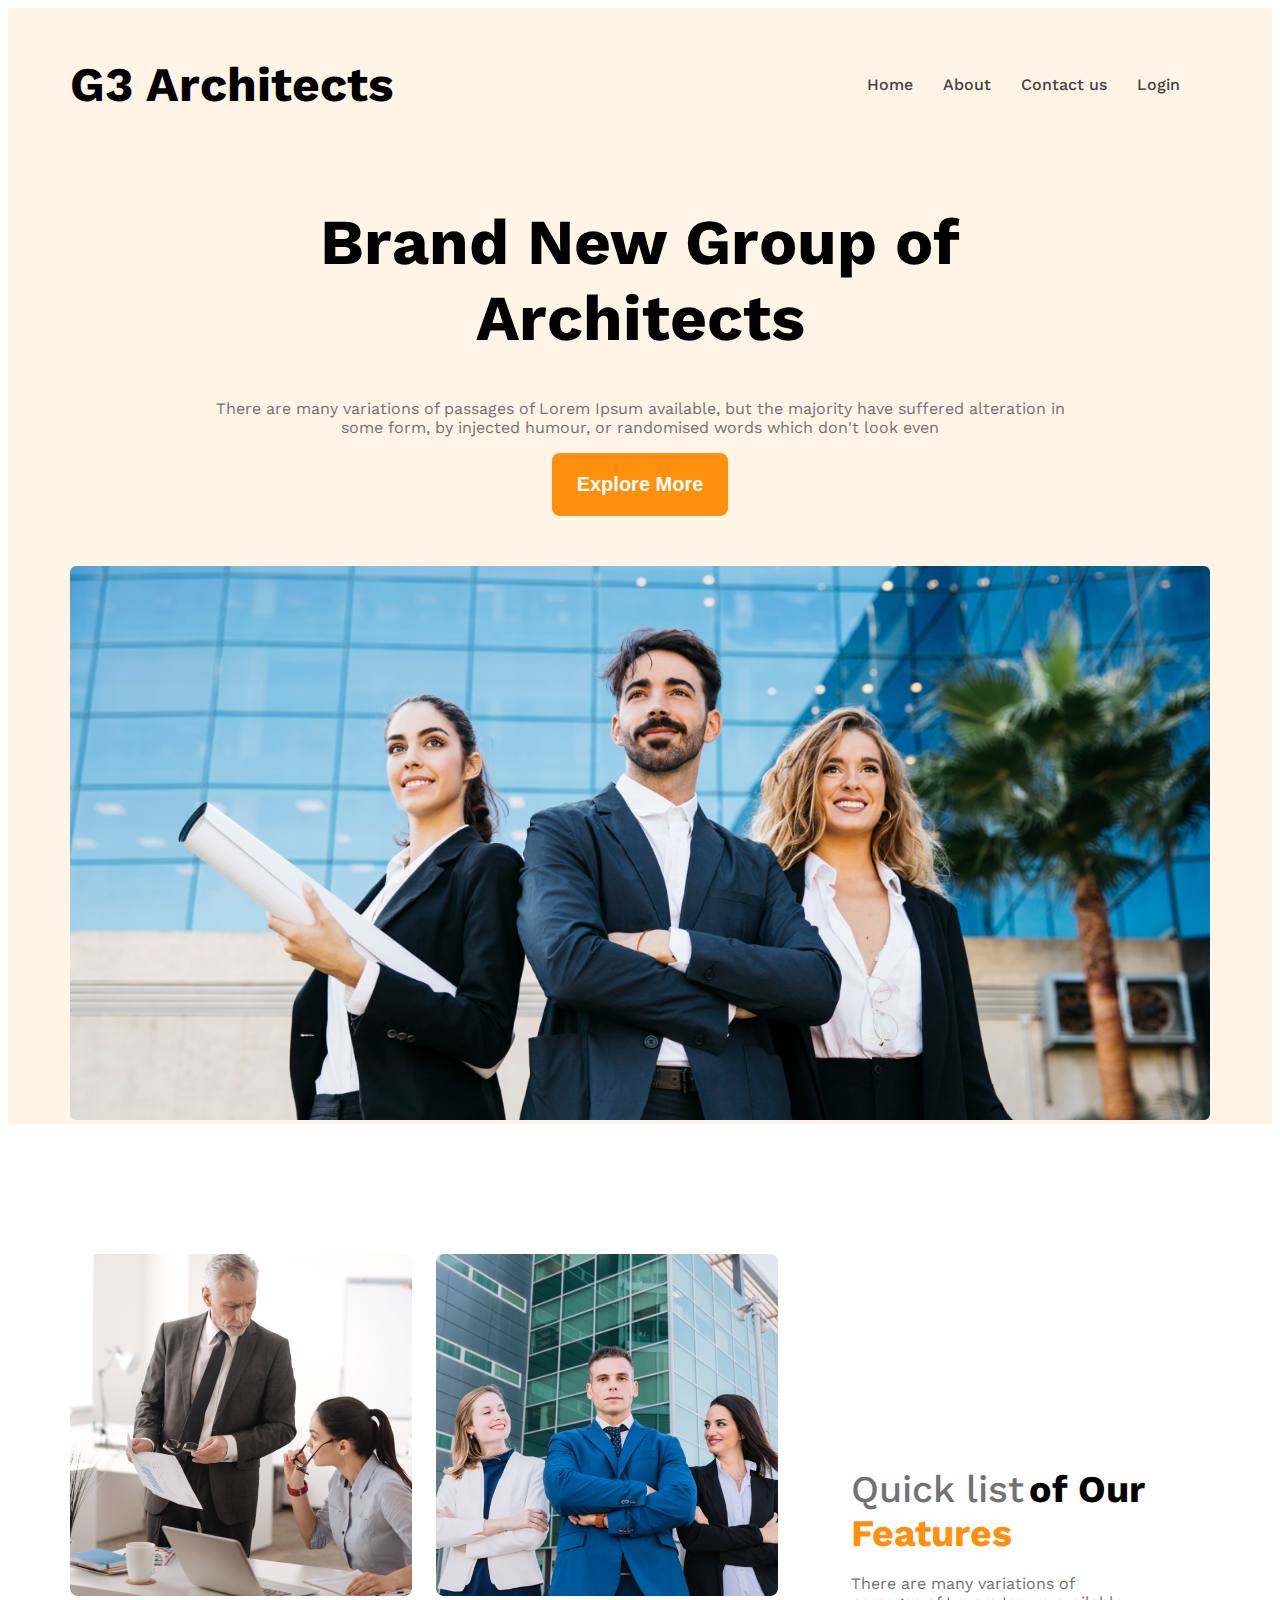
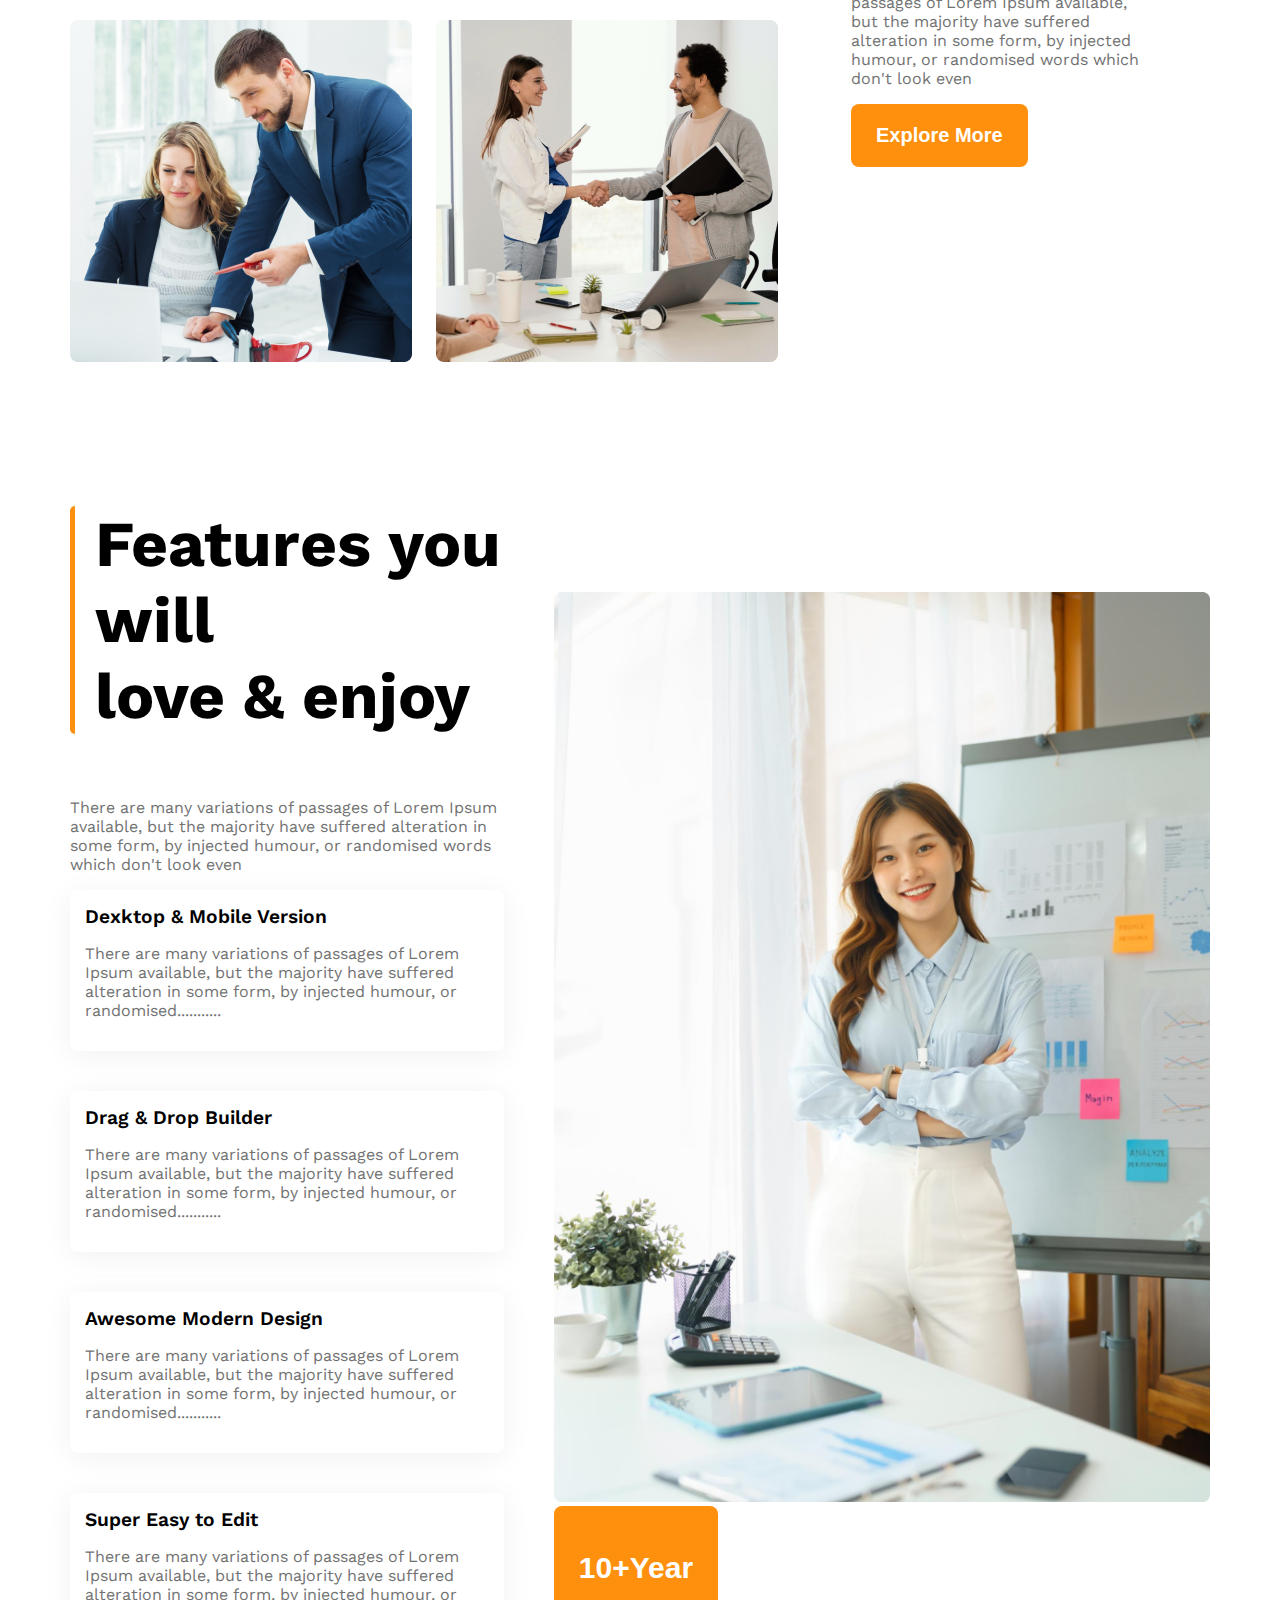
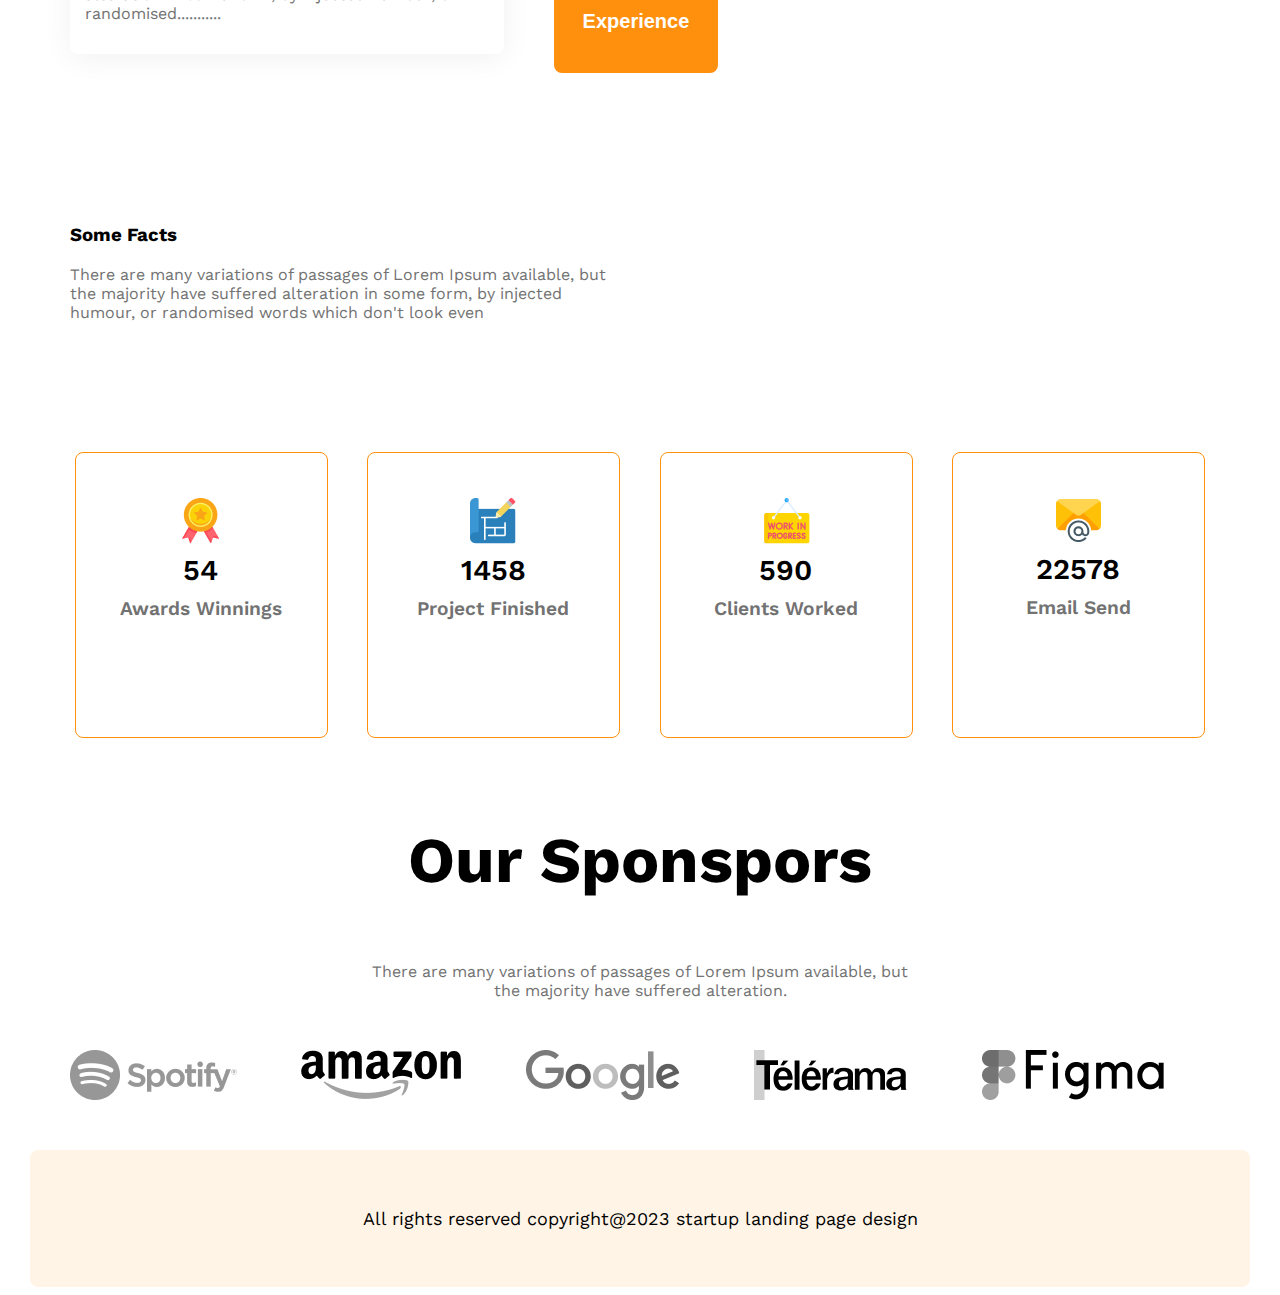
<file: index.html>
<!DOCTYPE html>
<html lang="en">

<head>
  <meta charset="UTF-8">
  <meta name="viewport" content="width=device-width, initial-scale=1.0">
  <title>landying page</title>
  <link rel="stylesheet" href="./style.css">
</head>

<body class="work-sans">
  <!-- header sectiion -->
  <header class="bg-light">
    <nav class="navbar display-flex">
      <h3 class="brand">G3 Architects</h3>
      <ul class="nav-links display-flex">
        <li class="nav-item"><a href="#" class="nav-link text-gray">Home</a></li>
        <li class="nav-item"><a href="#" class="nav-link text-gray">About</a></li>
        <li class="nav-item"><a href="#" class="nav-link text-gray">Contact us</a></li>
        <li class="nav-item"><a href="#" class="nav-link text-gray">Login</a></li>
      </ul>
    </nav>
    <div class="banner">
      <div class="banner-contant">
        <h1 class="banner-title">Brand New
          Group of Architects
        </h1>
        <p class="banner-discription text-light-gray">
          There are many variations of passages of Lorem Ipsum available, but the majority have suffered alteration in
          some form,
          by injected humour, or randomised words which don't look even
        </p>
        <button class="btn-primary">Explore More</button>
      </div>
      <img class="banner-img" src="./g3-architects-resources/images/banner.png" alt="">
    </div>
  </header>
  <main>

    <!-- team section -->
    <section class="teams container display-flex">
      <div class="team-img-container">
        <img src="./g3-architects-resources/images/team1.png" alt="">
        <img src="./g3-architects-resources/images/team2.png" alt="">
        <img src="./g3-architects-resources/images/team3.png" alt="">
        <img src="./g3-architects-resources/images/team4.png" alt="">
      </div>

      <div class="our-features">
        <h3> <span id="q-list" class="text-light-gray">Quick list</span>
          <span id="of-our">of Our</span> <br>
          <span id="features">Features</span>
        </h3>
        <p class="feature-description text-light-gray">There are many variations of passages of Lorem Ipsum available,
          but the majority
          have suffered alteration in some form,
          by injected humour, or randomised words which don't look even</p>

        <button class="btn-primary">Explore More</button>
      </div>

    </section>

    <!-- enjoy section -->
    <section class="container feauture-enjoy">
      <div id="ffff-card">
        <h3 class="banner-title border-king">Features you will <br> love & enjoy</h3>
        <p class="small-text">
          There are many variations of passages of Lorem Ipsum available, but the majority have suffered alteration in
          some form,
          by injected humour, or randomised words which don't look even
        </p>
        <!-- enjoy card -->
        <div class="feature-card">
          <h4 class="feature-head">Dexktop & Mobile Version</h4>
          <p class="small-text">There are many variations of passages of Lorem Ipsum available, but the majority have
            suffered alteration in some form,
            by injected humour, or randomised...........</p>
        </div>
        <div class="feature-card">
          <h4 class="feature-head">Drag & Drop Builder</h4>
          <p class="small-text">There are many variations of passages of Lorem Ipsum available, but the majority have
            suffered alteration in some form,
            by injected humour, or randomised...........</p>
        </div>
        <div class="feature-card">
          <h4 class="feature-head">Awesome Modern Design</h4>
          <p class="small-text">There are many variations of passages of Lorem Ipsum available, but the majority have
            suffered alteration in some form,
            by injected humour, or randomised...........</p>
        </div>
        <div class="feature-card">
          <h4 class="feature-head">Super Easy to Edit</h4>
          <p class="small-text">There are many variations of passages of Lorem Ipsum available, but the majority have
            suffered alteration in some form,
            by injected humour, or randomised...........</p>
        </div>
      </div>

      <div class="sis-img">
        <img src="./g3-architects-resources/images/architect.png" alt="">
        <button class="btn-primary">
          <h2>10+Year</h2>
          <p>Experience</p>
        </button>
      </div>
    </section>

    <!-- some facts section -->
    <section class="some-facts container">
      <div class="fact-contant">
        <h3 class="section-title">Some Facts</h3>
        <p class="small-text">
          There are many variations of passages of Lorem Ipsum available, but the majority have suffered alteration in
          some form,
          by injected humour, or randomised words which don't look even
        </p>
      </div>
      <div class="fact-font">
        <div class="fact-card">
          <img src="./g3-architects-resources/images/icons/ribon.png" alt="">
          <h4 class="face-num">54</h4>
          <h5 class="fact-name">Awards Winnings</h5>
        </div>
        <div class="fact-card">
          <img src="./g3-architects-resources/images/icons/projects.png" alt="">
          <h4 class="face-num">1458</h4>
          <h5 class="fact-name">Project Finished</h5>
        </div>
        <div class="fact-card">
          <img src="./g3-architects-resources/images/icons/customers.png" alt="">
          <h4 class="face-num">590</h4>
          <h5 class="fact-name">Clients Worked</h5>
        </div>
        <div class="fact-card">
          <img src="./g3-architects-resources/images/icons/email.png" alt="">
          <h4 class="face-num">22578</h4>
          <h5 class="fact-name">Email Send</h5>
        </div>
      </div>

    </section>

    <!-- sponser section -->
    <section class="our-sponsors container ">
      <div class="sponsor-info">
        <h3 class="banner-title">Our Sponspors</h3>
        <p class="small-text">There are many variations of passages of Lorem Ipsum available, but the majority have
          suffered alteration.</p>
      </div>
      <div class="sponsor-company">
        <img src="./g3-architects-resources/images/sponsors/spotify.png" alt="">
        <img src="./g3-architects-resources/images/sponsors/amazon.png" alt="">
        <img src="./g3-architects-resources/images/sponsors/google.png" alt="">
        <img src="./g3-architects-resources/images/sponsors/telerama.png" alt="">
        <img src="./g3-architects-resources/images/sponsors/figma.png" alt="">
      </div>

    </section>

  </main>

  <footer class="container footer">
    <p class="footer-contant samll-text">
      All rights reserved copyright@2023 startup landing page design
    </p>
  </footer>

</body>

</html>
</file>
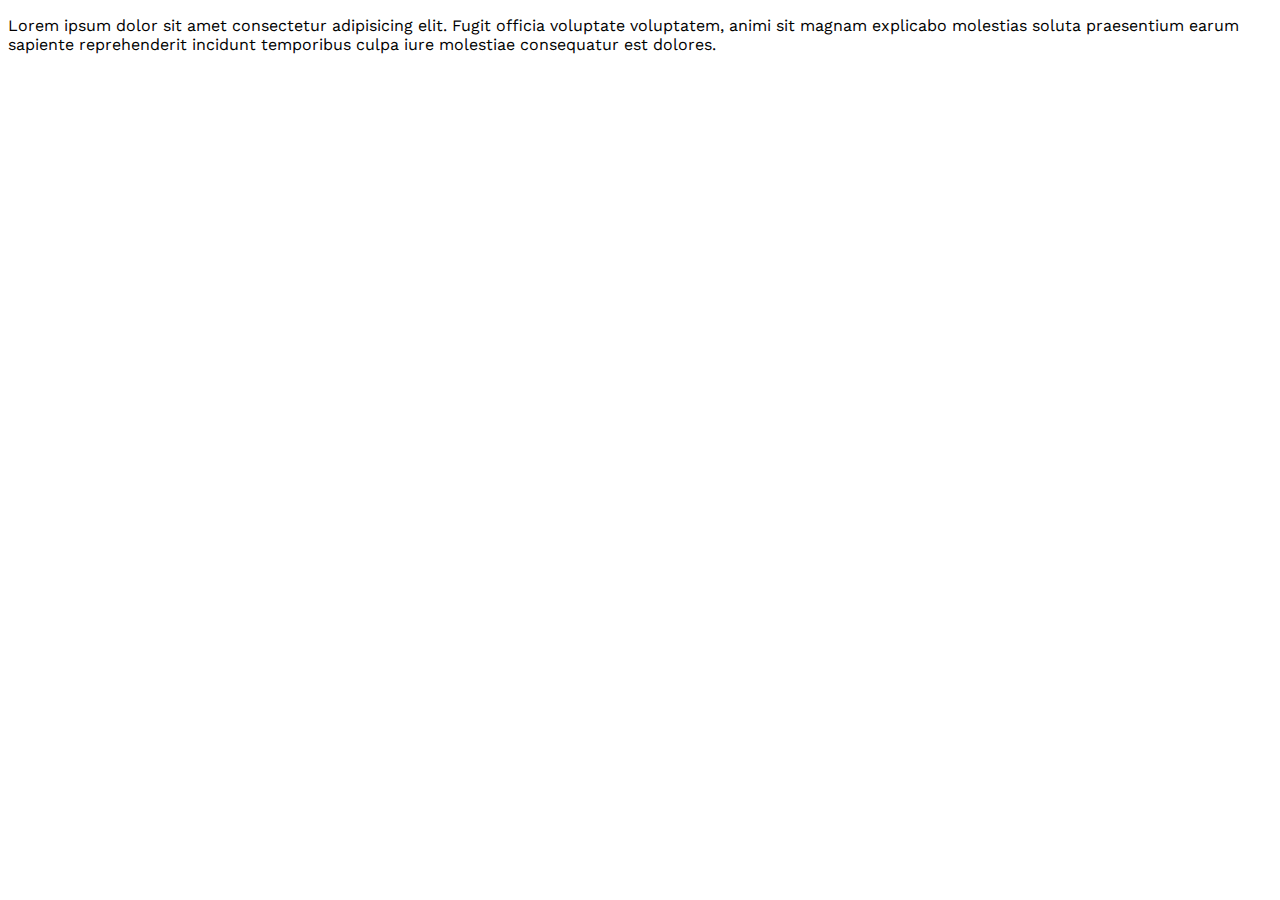
<file: g3-architects-resources/index.html>
<!DOCTYPE html>
<html lang="en">
<head>
  <meta charset="UTF-8">
  <meta name="viewport" content="width=device-width, initial-scale=1.0">
  <title>Document</title>
  <link rel="preconnect" href="https://fonts.googleapis.com">
  <link rel="preconnect" href="https://fonts.gstatic.com" crossorigin>
  <link href="https://fonts.googleapis.com/css2?family=Work+Sans:ital,wght@0,100..900;1,100..900&display=swap"
    rel="stylesheet">
    <link rel="stylesheet" href="./style.css">
</head>
<body class="work-sans">
  <p>Lorem ipsum dolor sit amet consectetur adipisicing elit. Fugit officia voluptate voluptatem, animi sit magnam explicabo molestias soluta praesentium earum sapiente reprehenderit incidunt temporibus culpa iure molestiae consequatur est dolores.</p>
</body>
</html>
</file>
<file: style.css>
@import url('https://fonts.googleapis.com/css2?family=Work+Sans:ital,wght@0,100..900;1,100..900&display=swap');

.work-sans {
  font-family: "Work Sans", sans-serif;
}

/* shared styles */
.display-flex {
  display: flex;
}

.text-gray {
  color: #424242;

}

.text-light-gray {
  color: #727272;
  font-size: 1rem;
}

.bg-light {
  background-color: rgba(255, 144, 14, 0.1);

}

.btn-primary {
  background-color: #FF900E;
  color: white;
  padding: 20px 25px;
  font-weight: 600;
  font-size: 1.25rem;
  border: none;
  border-radius: 8px;

}

.container {
  max-width: 1140px;
  margin: 0 auto;
}

.navbar,
.banner {
  max-width: 1140px;
  margin: 0 auto;
}

main>section {
  margin-top: 130px;
}

.small-text {
  font-size: 16px;
  color: #727272;
  max-width: 550px;
}

/* header style */



/* navbar related style */
.navbar {
  justify-content: space-between;
  align-items: center;
}

.brand {
  font-weight: bold;
  font-size: 3rem;
}


.nav-item {
  list-style: none;
  margin-right: 30px;
}

.nav-link {
  text-decoration: none;
  font-weight: 500;
}


.banner img {
  max-width: 1140px;
  margin: 0 auto;
}

/* banner related style */
.banner-contant {
  max-width: 862px;
  margin: 0 auto;
  text-align: center;
  margin-bottom: 50px;
}

.banner-title {
  font-weight: 700;
  font-size: 4rem;
}

.banner-img {
  width: 100%;
}


/* team section realated style */
.teams {
  align-items: center;
  margin-top: 130px;
}

.team-img-container {
  display: grid;
  grid-template-columns: repeat(2, 1fr);
  gap: 24px;
}

.our-features {
  margin: 73px;
}

.feature-title {
  font-size: 2.35rem;
}

.our-features h3 {
  white-space: nowrap;
}

#q-list {
  font-size: 2.35rem;
  font-weight: 500;
}

#of-our {
  font-size: 2.35rem;
  font-weight: bold;

}

#features {
  color: #FF900E;
  font-size: 2.35rem;
  font-weight: bold;

}

/* facts related style */
.fact-contant {
  margin: 130px 0;
  max-width: 570px;
}

.fact-card {
  border: 1px solid #FF900E;
  margin-bottom: 20px;
  padding: 45px 36px 59px 35px;
  border-radius: 8px;
  text-align: center;
  width: 180px;
  height: 180px;
}

.fact-font {
  display: grid;
  grid-template-columns: repeat(4, 1fr);
  gap: 30px;
  justify-items: center;
  align-items: center;
}

.face-num {
  font-size: 1.8rem;
  font-weight: 600;
  margin: 5px 0 10px 0;
}

.fact-name {
  font-weight: 600;
  font-size: 1.2rem;
  margin: 10px 0 0 0;
  color: #727272;
}

/* sponsor related style */
.sponsor-info {
  max-width: 540px;
  margin: 50px auto;
  text-align: center;
}

.sponsor-company {
  display: grid;
  grid-template-columns: repeat(5, 1fr);
  align-items: center;

}

.sponsor-company img {
  filter: grayscale(100%);
}

/* enjoy related style */
.border-king {
  border-left: 5px solid #FF900E;
  border-radius: 5px;
  padding-left: 20px;
}

.feature-card {
  padding: 15px;
  box-shadow: 0 4px 30px 0 rgba(0, 0, 0, 0.06);
  margin-bottom: 40px;
  border-radius: 8px;
}

.feature-head {
  font-weight: 600;
  font-size: 1.2rem;
  margin-top: 0px;
  margin-bottom: 0px;
}

.feauture-enjoy {
  display: flex;
  margin-top: 80px;
  gap: 50px;
}

.sis-img img {
  max-width: 100%;
  height: auto;
  margin-top: 150px;
}

.footer {
  background-color: rgba(255, 144, 14, 0.1);
  padding: 40px;
  margin-top: 50px;
  border-radius: 8px;
}

.footer p {
  font-size: 18px;
  text-align: center;
  padding: 39px auto;
}


/* responsive header for 0-576px */
@media screen and (max-width:576px) {

  .navbar,
  .teams {
    flex-direction: column;
  }

  .banner-title {
    font-weight: 700;
    font-size: 2rem;
  }

  .btn-primary {
    padding: 10px 15px;
    font-weight: 600;
    font-size: 1rem;
  }

  .teams .team-img-container {
    grid-template-columns: repeat(1, 1fr);
  }

  .fact-font {
    grid-template-columns: repeat(1, 1fr);
  }

  .fact-contant {
    margin: 50px auto;
    max-width: 400px;
  }

  .sponsor-company {
    grid-template-columns: repeat(1, 1fr);
    align-items: center;
    gap: 50px;
    justify-items: center;
  }

  .feauture-enjoy {
    flex-direction: column;
    padding: 20px;
  }

  .feature-card {
    margin: 50px auto 0;
    box-shadow: 0 4px 30px 0 rgba(0, 0, 0, 0.229);
  }

}






/* responsive for medium device */
@media screen and (min-width:576px) and (max-width:992px) {
  .teams {
    flex-direction: column;
  }

  .team-img-container img {
    width: 100%;
    height: auto;
  }

  .banner-title {
    font-weight: 600;
    font-size: 2rem;
  }

  .brand {
    font-weight: bold;
    font-size: 2.1rem;
  }

  .fact-font {
    grid-template-columns: repeat(2, 1fr);
    gap: 10px;
  }

  .fact-contant {
    margin: 70px 70px;
    max-width: 400px;
  }

  .sponsor-company {
    grid-template-columns: repeat(3, 1fr);
    gap: 60px;
    justify-items: center;

  }

  .feauture-enjoy {
    flex-direction: column;
    padding: 20px;
  }

  .feature-card {
    margin: 50px auto 0;
    box-shadow: 0 4px 30px 0 rgba(0, 0, 0, 0.229);
  }
}
</file>
<file: g3-architects-resources/style.css>
.work-sans{
  font-family: "Work Sans", sans-serif;
}
</file>
